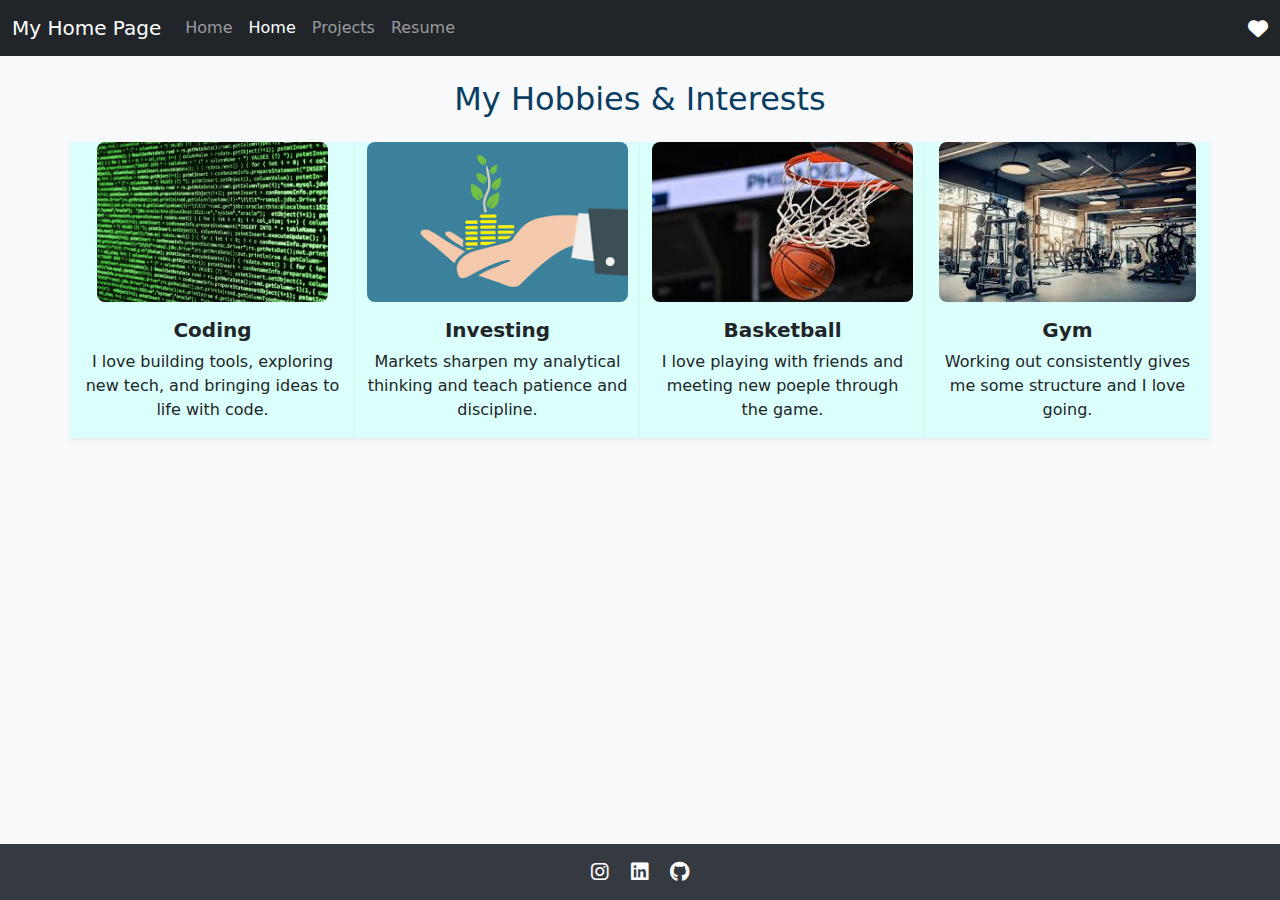
<file: submission/views/hobbies.html>
<!doctype html>
<html lang="en">
<head>
  <meta charset="utf-8">
  <meta name="viewport" content="width=device-width, initial-scale=1">
  <title>Sohan – Hobbies</title>

  <!-- Bootstrap + Font Awesome -->
  <link href="https://cdn.jsdelivr.net/npm/bootstrap@5.3.8/dist/css/bootstrap.min.css" rel="stylesheet">
  <link rel="stylesheet" href="https://cdnjs.cloudflare.com/ajax/libs/font-awesome/6.4.0/css/all.min.css">
  
  <style>
    body {
      background-color: #f8f9fa; /* subtle page background */
    }
    .hobby-card {
      background-color: #dbfffa; /* same as home textbox */
    }
    .hobby-card img {
      border-radius: 8px;
      height: 160px;
      object-fit: cover;
      margin-bottom: 1rem;
    }
    h2 {
      color: #0a3d62; /* dark blue heading for consistency */
    }
    footer {
      background-color: #343a40;
      color: white;
    }
    html, body {
  height: 100%;               /* full viewport height */
  margin: 0;                  /* remove default spacing */
  display: flex;
  flex-direction: column;     /* stack navbar, main, footer */
}

main {
  flex: 1;                    /* pushes footer to the bottom */
}

body {
  background-color: #f8f9fa;  /* keep your background color */
}
  </style>
</head>
<body>

  <!-- NAVBAR -->
  <nav class="navbar navbar-expand-lg navbar-dark bg-dark">
    <div class="container-fluid">
      <a class="navbar-brand" href="home.html">My Home Page</a>
  
      <button class="navbar-toggler" type="button"
              data-bs-toggle="collapse" data-bs-target="#siteNav"
              aria-controls="siteNav" aria-expanded="false" aria-label="Toggle navigation">
        <span class="navbar-toggler-icon"></span>
      </button>
  
      <div class="collapse navbar-collapse" id="siteNav">
        <ul class="navbar-nav me-auto mb-2 mb-lg-0">
          <!-- Home.html -->
          <li class="nav-item"><a class="nav-link" href="home.html">Home</a></li>
          <!-- Hobbies.html -->
          <li class="nav-item"><a class="nav-link active" aria-current="page" href="hobbies.html">Home</a></li>
          <!-- Projects.html -->
          <li class="nav-item"><a class="nav-link" href="project.html">Projects</a></li>
          <!-- Resume.html -->
          <li class="nav-item"><a class="nav-link" href="resume.html">Resume</a></li>
        </ul>
  
        <!-- right icon -->
        <i class="fa-solid fa-heart fa-lg text-white ms-auto"></i>
      </div>
    </div>
  </nav>
  
  

  <!-- MAIN CONTENT -->
  <main class="container my-4">
    <h2 class="text-center mb-4">My Hobbies & Interests</h2>

    <div class="row g-4 justify-content-center">
      <!-- Card 1 -->
      <div class="col-md-3 hobby-card text-center shadow-sm">
        <img src="../resources/images/coding.png" alt="Coding" class="img-fluid">
        <h5 class="fw-bold">Coding</h5>
        <p>I love building tools, exploring new tech, and bringing ideas to life with code.</p>
      </div>

      <!-- Card 2 -->
      <div class="col-md-3 hobby-card text-center shadow-sm">
        <img src="../resources/images/investing.png" alt="Investing" class="img-fluid">
        <h5 class="fw-bold">Investing</h5>
        <p>Markets sharpen my analytical thinking and teach patience and discipline.</p>
      </div>

      <!-- Card 3 -->
      <div class="col-md-3 hobby-card text-center shadow-sm">
        <img src="../resources/images/basketball.jpeg" alt="Basketball" class="img-fluid">
        <h5 class="fw-bold">Basketball</h5>
        <p>I love playing with friends and meeting new poeple through the game.</p>
      </div>

      <!-- Card 4 -->
      <div class="col-md-3 hobby-card text-center shadow-sm">
        <img src="../resources/images/gym.jpeg" alt="Gym" class="img-fluid">
        <h5 class="fw-bold">Gym</h5>
        <p>Working out consistently gives me some structure and I love going.</p>
      </div>
    </div>
</main>

  <!-- FOOTER -->
  <footer class="text-center py-3">
    <a href="https://www.instagram.com/5ohan.bekkam/" target="_blank" class="mx-2 text-white"><i class="fab fa-instagram fa-lg"></i></a>
    <a href="https://www.linkedin.com/in/sohan-bekkam-682023325/" target="_blank" class="mx-2 text-white"><i class="fab fa-linkedin fa-lg"></i></a>
    <a href="https://github.com/sbekkam07" target="_blank" class="mx-2 text-white"><i class="fab fa-github fa-lg"></i></a>
  </footer>

  <script defer src="https://cdn.jsdelivr.net/npm/bootstrap@5.3.8/dist/js/bootstrap.bundle.min.js"></script>
</body>
</html>
</file>
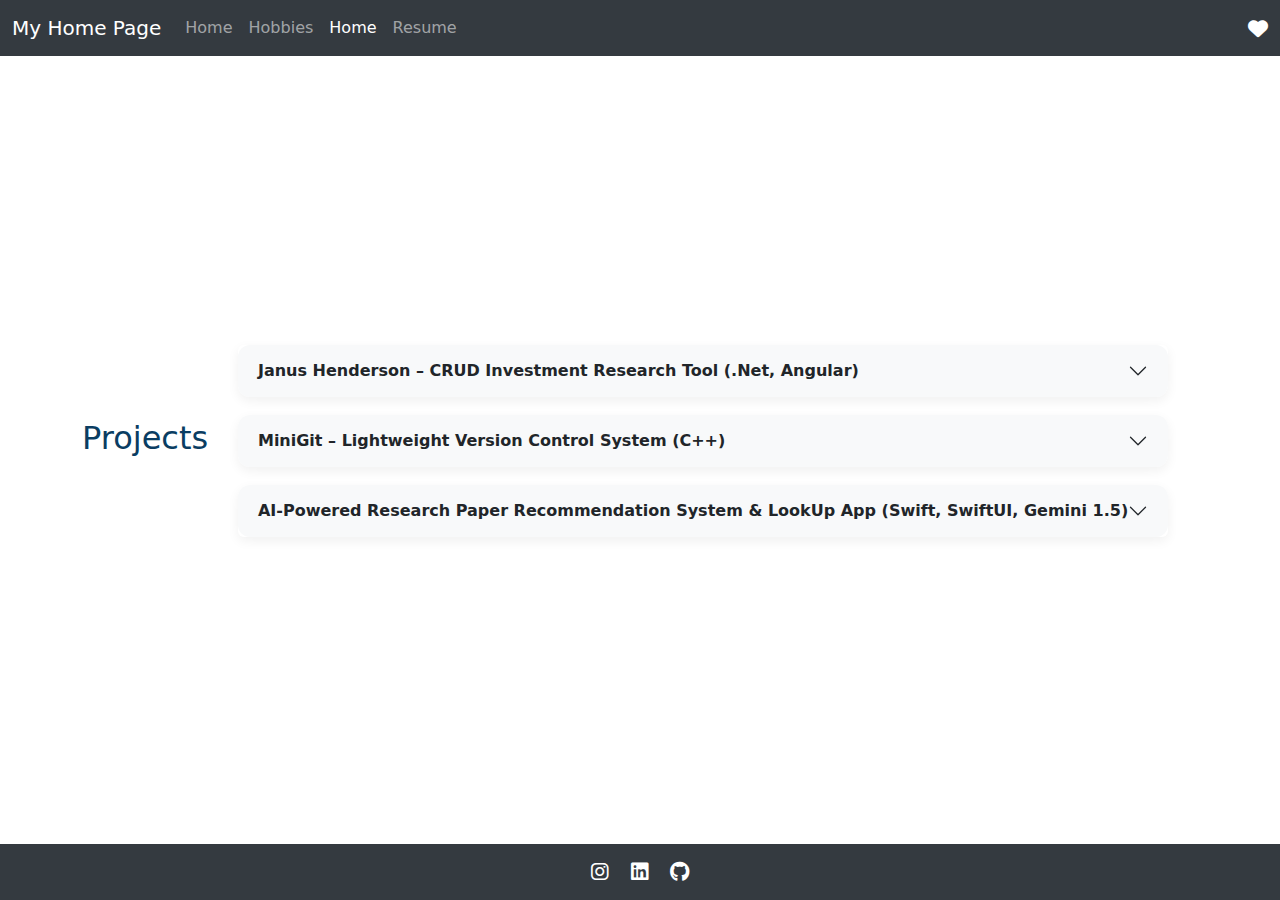
<file: submission/views/project.html>
<!doctype html>
<html lang="en">

<head>
    <meta charset="utf-8">
    <meta name="viewport" content="width=device-width, initial-scale=1">
    <title>Sohan – Projects</title>

    <!-- Bootstrap + Font Awesome -->
    <link href="https://cdn.jsdelivr.net/npm/bootstrap@5.3.8/dist/css/bootstrap.min.css" rel="stylesheet">
    <link rel="stylesheet" href="https://cdnjs.cloudflare.com/ajax/libs/font-awesome/6.4.0/css/all.min.css">

    <link rel="stylesheet" href="../resources/css/home.css">

    <style>
        html,
        body {
            height: 100%;
            margin: 0;
            display: flex;
            flex-direction: column;
        }

        main {
            flex: 1 0 auto;
        }

        footer {
            flex-shrink: 0;
            background-color: #343a40;
            color: white;
        }

        .navbar {
            background-color: #343a40 !important;
        }

        h2 {
            color: #0a3d62;
            text-align: center;
            margin-bottom: 1.5rem;
        }

        .project-pane {
            background-color: #dbfffa;
            border-radius: 8px;
            padding: 1rem;
        }

        .project-img {
            width: 100%;
            height: auto;
            border-radius: 8px;
            max-height: 220px;
            object-fit: cover;
        }

        /* Disable accordion animation */
        .accordion-collapse {
            transition: none !important;
        }

        /* Sticky footer layout */
        html,
        body {
            height: 100%;
            margin: 0;
            display: flex;
            flex-direction: column;
        }

        main {
            flex: 1 0 auto;
        }

        footer {
            flex-shrink: 0;
            background: #343a40;
            color: #fff;
        }

        /* Projects heading + accordion look */
        h2 {
            color: #0a3d62;
            text-align: center;
            margin-bottom: 1.5rem;
        }

        /* Center the accordion and limit its width a bit */
        .projects-wrap {
            max-width: 900px;
            margin: 0 auto;
        }

        /* Cleaner accordion cards */
        .accordion-item {
            border: 0 !important;
            border-radius: 12px;
            box-shadow: 0 4px 12px rgba(0, 0, 0, .06);
            margin-bottom: 16px;
        }

        .accordion-button {
            border-radius: 12px !important;
            background: #f8f9fa;
            font-weight: 700;
        }

        .accordion-button:focus {
            box-shadow: none;
        }

        .accordion-button:not(.collapsed) {
            background: #eef2f4;
        }

        /* Body panel with your blue background */
        .project-pane {
            background: #dbfffa;
            border-radius: 12px;
            padding: 1rem;
        }

        /* Optional: kill the slide animation */
        .accordion-collapse {
            transition: none !important;
        }

        .accordion-body {
            display: flex;
            /* keep image + text side by side */
            align-items: center;
            gap: 1rem;
            background-color: #dbfffa;
            border-radius: 8px;
            min-height: 200px;
            /* 👈 forces all to have the same height */
        }

        .accordion-body img {
            width: 200px;
            height: 160px;
            object-fit: cover;
            border-radius: 8px;
        }

        /* Sticky footer */
        html,
        body {
            height: 100%;
            margin: 0;
            display: flex;
            flex-direction: column;
        }

        main {
            flex: 1 0 auto;
        }

        footer {
            flex-shrink: 0;
            background: #343a40;
            color: #fff;
        }

        /* Projects title + centered container */
        h2 {
            color: #0a3d62;
            text-align: center;
            margin-bottom: 1.5rem;
        }

        .projects-wrap {
            max-width: 980px;
            margin: 0 auto;
        }

        /* Clean accordion look */
        .accordion-item {
            border: 0 !important;
            border-radius: 12px;
            box-shadow: 0 4px 12px rgba(0, 0, 0, .06);
            margin-bottom: 18px;
        }

        .accordion-button {
            border-radius: 12px !important;
            background: #f8f9fa;
            font-weight: 700;
        }

        .accordion-button:focus {
            box-shadow: none;
        }

        .accordion-button:not(.collapsed) {
            background: #eef2f4;
        }

        /* Panel with your blue background */
        .project-pane {
            background: #dbfffa;
            border-radius: 12px;
            padding: 1rem;
        }

        /* Make all bodies the same baseline height */
        .project-pane .pane-inner {
            display: flex;
            align-items: center;
            gap: 1rem;
            min-height: 220px;
        }

        .project-pane img {
            width: 220px;
            height: 160px;
            object-fit: cover;
            border-radius: 10px;
        }

        /* Kill slide animation (optional) */
        .accordion-collapse {
            transition: none !important;
        }
    </style>
</head>

<body>
    <!-- NAVBAR -->
    <nav class="navbar navbar-expand-lg navbar-dark bg-dark">
        <div class="container-fluid">
            <a class="navbar-brand" href="home.html">My Home Page</a>

            <button class="navbar-toggler" type="button" data-bs-toggle="collapse" data-bs-target="#siteNav"
                aria-controls="siteNav" aria-expanded="false" aria-label="Toggle navigation">
                <span class="navbar-toggler-icon"></span>
            </button>

            <div class="collapse navbar-collapse" id="siteNav">
                <ul class="navbar-nav me-auto mb-2 mb-lg-0">
                    <!-- Home.html -->
                    <li class="nav-item"><a class="nav-link" href="home.html">Home</a></li>
                    <!-- Hobbies.html -->
                    <li class="nav-item"><a class="nav-link" href="hobbies.html">Hobbies</a></li>
                    <!-- Projects.html -->
                    <li class="nav-item"><a class="nav-link active" aria-current="page" href="project.html">Home</a>
                    </li>
                    <!-- Resume.html -->
                    <li class="nav-item"><a class="nav-link" href="resume.html">Resume</a></li>
                </ul>

                <!-- right icon -->
                <i class="fa-solid fa-heart fa-lg text-white ms-auto"></i>
            </div>
        </div>
    </nav>


    <main class="container my-4">
        <h2>Projects</h2>

        <div class="projects-wrap">
            <div class="accordion" id="projectsAcc">

                <!-- Janus Henderson -->
                <div class="accordion-item">
                    <h2 class="accordion-header" id="p1h">
                        <button class="accordion-button collapsed" type="button" data-bs-toggle="collapse"
                            data-bs-target="#p1">
                            Janus Henderson – CRUD Investment Research Tool (.Net, Angular)
                        </button>
                    </h2>
                    <div id="p1" class="accordion-collapse collapse" aria-labelledby="p1h"
                        data-bs-parent="#projectsAcc">
                        <div class="accordion-body project-pane">
                            <div class="pane-inner">
                                <img src="../resources/images/JanusImage.jpeg" alt="Janus Henderson Project">
                                <div>
                                    <p class="mb-2">
                                        Developed and deployed a full-stack internal web application (“Tax Loss UI”)
                                        that automated a previously manual tax data entry workflow, reducing processing
                                        time by over 80%.
                                    </p>
                                    <ul class="mb-0">
                                        <li>Built a secure ASP.NET Core Web API with Entity Framework and SQL Server,
                                            enabling authenticated CRUD operations on
                                            tax-loss records.</li>
                                        <li>Created and tested 5+ production-grade RESTful endpoints with Swagger and
                                            Postman, enforcing OAuth2-based access for internal
                                            users</li>
                                        <li>Developed a responsive Angular frontend in compliance with Janus Henderson
                                            UI standards, improving usability for non-technical
                                            staff</li>
                                    </ul>
                                </div>
                            </div>
                        </div>
                    </div>
                </div>

                <!-- MiniGit -->
                <div class="accordion-item">
                    <h2 class="accordion-header" id="p2h">
                        <button class="accordion-button collapsed" type="button" data-bs-toggle="collapse"
                            data-bs-target="#p2">
                            MiniGit – Lightweight Version Control System (C++)
                        </button>
                    </h2>
                    <div id="p2" class="accordion-collapse collapse" aria-labelledby="p2h"
                        data-bs-parent="#projectsAcc">
                        <div class="accordion-body project-pane">
                            <div class="pane-inner">
                                <img src="../resources/images/C++.png" alt="MiniGit">
                                <div>
                                    <p class="mb-2">
                                        Implemented a lightweight version control system with staging, commit tracking,
                                        branching, and version comparison.
                                    </p>
                                    <ul class="mb-0">
                                        <li>Developed custom data structures for efficient commit storage</li>
                                        <li>Created a CLI with commands similar to Git</li>
                                        <li>Integrated automated testing using GitHub Actions</li>
                                    </ul>
                                </div>
                            </div>
                        </div>
                    </div>
                </div>

                <!-- AI Research Paper Recs -->
                <div class="accordion-item">
                    <h2 class="accordion-header" id="p3h">
                        <button class="accordion-button collapsed" type="button" data-bs-toggle="collapse"
                            data-bs-target="#p3">
                            AI-Powered Research Paper Recommendation System & LookUp App (Swift, SwiftUI, Gemini 1.5)
                        </button>
                    </h2>
                    <div id="p3" class="accordion-collapse collapse" aria-labelledby="p3h"
                        data-bs-parent="#projectsAcc">
                        <div class="accordion-body project-pane">
                            <div class="pane-inner">
                                <img src="../resources/images/swiftImage.jpeg" alt="AI Research Recs App">
                                <div>
                                    <p class="mb-2">
                                        Built a mobile app for recommending research papers using swipe-based topic
                                        selection, real-time preference tracking,
                                        and API integration (Semantic Scholar).
                                    </p>
                                    <ul class="mb-0">
                                        <li>Implemented in Swift/SwiftUI with async networking & JSON parsing</li>
                                        <li>Designed custom card-based UI and smooth interactions</li>
                                        <li>Integrated Gemini 1.5 API for enhanced recommendations</li>
                                    </ul>
                                </div>
                            </div>
                        </div>
                    </div>
                </div>

            </div>
        </div>
    </main>


    <!-- FOOTER -->
    <footer class="text-center py-3">
        <a href="https://www.instagram.com/5ohan.bekkam/" target="_blank" class="mx-2 text-white"><i
                class="fab fa-instagram fa-lg"></i></a>
        <a href="https://www.linkedin.com/in/sohan-bekkam-682023325/" target="_blank" class="mx-2 text-white"><i
                class="fab fa-linkedin fa-lg"></i></a>
        <a href="https://github.com/sbekkam07" target="_blank" class="mx-2 text-white"><i
                class="fab fa-github fa-lg"></i></a>
    </footer>

    <script defer src="https://cdn.jsdelivr.net/npm/bootstrap@5.3.8/dist/js/bootstrap.bundle.min.js"></script>
</body>

</html>
</file>
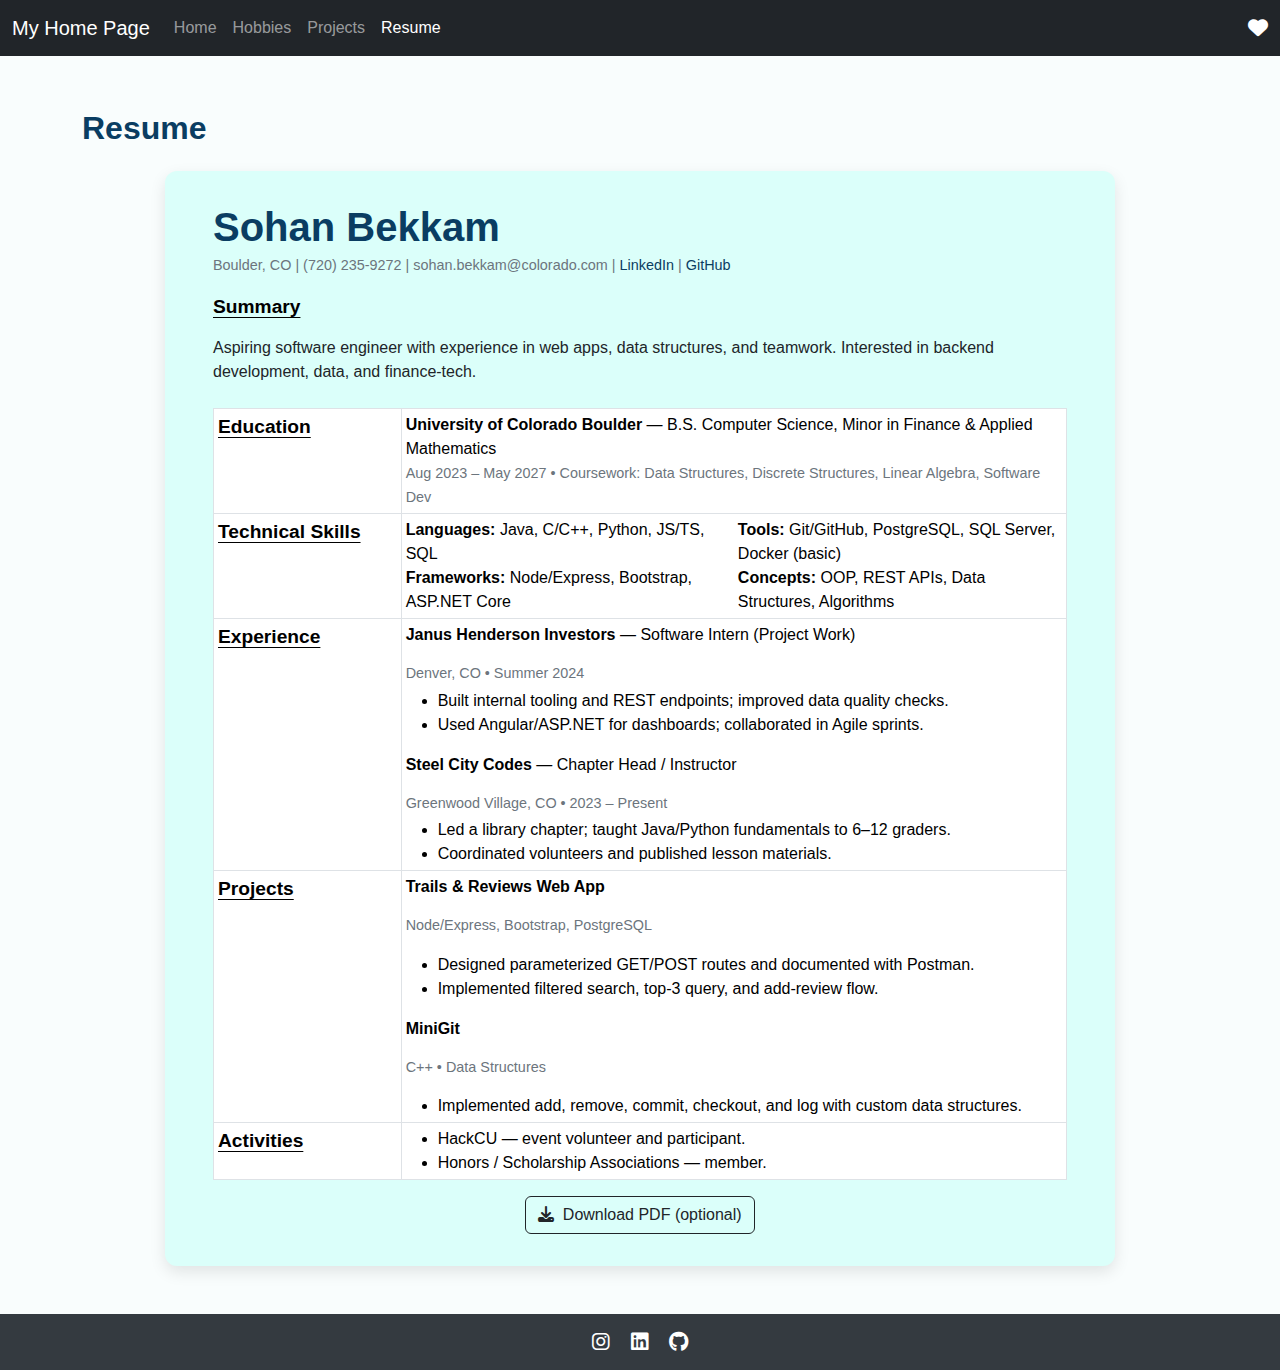
<file: submission/views/resume.html>
<!doctype html>
<html lang="en">
<head>
  <meta charset="utf-8" />
  <meta name="viewport" content="width=device-width, initial-scale=1" />
  <title>Sohan – Resume</title>

  <link href="https://cdn.jsdelivr.net/npm/bootstrap@5.3.8/dist/css/bootstrap.min.css" rel="stylesheet" />
  <link rel="stylesheet" href="https://cdnjs.cloudflare.com/ajax/libs/font-awesome/6.4.0/css/all.min.css" />

  <style>
    html, body {
      height: 100%;
      margin: 0;
      display: flex;
      flex-direction: column;
      font-family: "Segoe UI", sans-serif;
      background-color: #f9fdfd;
    }
    main { flex: 1 0 auto; }
    footer { flex-shrink: 0; background:#343a40; color:#fff; }

    :root {
      --accent: #0a3d62;
      --light-accent: #dbfffa;
    }

    .page-title {
      color: var(--accent);
      font-weight: 700;
      font-size: 2rem;
      margin-bottom: 1.2rem;
    }

    .resume-pane {
      background: var(--light-accent);
      border-radius: 12px;
      padding: 2rem 3rem;
      box-shadow: 0 6px 16px rgba(0,0,0,.1);
      max-width: 950px;
      margin: 0 auto;
    }

    h1 {
      color: var(--accent);
      font-weight: 600;
    }

    /* 🔹 Updated Section Titles */
    .section-title {
      font-weight: 600;
      font-size: 1.2rem;
      color: #000;
      text-decoration: underline;
      text-underline-offset: 4px;
      margin-bottom: .4rem;
      display: inline-block;
    }

    .small-muted {
      font-size: .9rem;
      color: #6c757d;
    }

    .resume-table th { width: 22%; vertical-align: top; }
    .resume-table td { vertical-align: top; }

    a { color: var(--accent); text-decoration: none; }
    a:hover { text-decoration: underline; }
  </style>
</head>
<body>

  <!-- NAVBAR -->
  <nav class="navbar navbar-expand-lg navbar-dark bg-dark">
    <div class="container-fluid">
      <a class="navbar-brand" href="home.html">My Home Page</a>
      <button class="navbar-toggler" type="button" data-bs-toggle="collapse" data-bs-target="#nav">
        <span class="navbar-toggler-icon"></span>
      </button>
      <div class="collapse navbar-collapse" id="nav">
        <ul class="navbar-nav me-auto">
          <li class="nav-item"><a class="nav-link" href="home.html">Home</a></li>
          <li class="nav-item"><a class="nav-link" href="hobbies.html">Hobbies</a></li>
          <li class="nav-item"><a class="nav-link" href="project.html">Projects</a></li>
          <li class="nav-item"><a class="nav-link active" href="resume.html">Resume</a></li>
        </ul>
        <div class="ms-auto">
          <i class="fa-solid fa-heart fa-lg text-white"></i>
        </div>
      </div>
    </div>
  </nav>

  <!-- MAIN -->
  <main class="container my-5">
    <div class="page-title">Resume</div>

    <div class="resume-pane">
      <h1 class="mb-1">Sohan Bekkam</h1>
      <div class="small-muted mb-3">
        Boulder, CO | (720) 235-9272 | sohan.bekkam@colorado.com |
        <a href="https://www.linkedin.com/in/sohan-bekkam-682023325/" target="_blank">LinkedIn</a> |
        <a href="https://github.com/sbekkam07" target="_blank">GitHub</a>
      </div>

      <!-- SUMMARY -->
      <div class="mb-4">
        <div class="section-title">Summary</div>
        <p class="mt-2 mb-0">
          Aspiring software engineer with experience in web apps, data structures, and teamwork.
          Interested in backend development, data, and finance-tech.
        </p>
      </div>

      <!-- TABLED RESUME -->
      <table class="table table-bordered table-sm resume-table">
        <tbody>
          <tr>
            <th><div class="section-title">Education</div></th>
            <td>
              <strong>University of Colorado Boulder</strong> — B.S. Computer Science, Minor in Finance & Applied Mathematics<br/>
              <span class="small-muted">Aug 2023 – May 2027 • Coursework: Data Structures, Discrete Structures, Linear Algebra, Software Dev</span>
            </td>
          </tr>

          <tr>
            <th><div class="section-title">Technical Skills</div></th>
            <td>
              <div class="row g-2">
                <div class="col-md-6">
                  <strong>Languages:</strong> Java, C/C++, Python, JS/TS, SQL<br/>
                  <strong>Frameworks:</strong> Node/Express, Bootstrap, ASP.NET Core
                </div>
                <div class="col-md-6">
                  <strong>Tools:</strong> Git/GitHub, PostgreSQL, SQL Server, Docker (basic)<br/>
                  <strong>Concepts:</strong> OOP, REST APIs, Data Structures, Algorithms
                </div>
              </div>
            </td>
          </tr>

          <tr>
            <th><div class="section-title">Experience</div></th>
            <td>
              <p><strong>Janus Henderson Investors</strong> — Software Intern (Project Work)</p>
              <p class="small-muted mb-1">Denver, CO • Summer 2024</p>
              <ul>
                <li>Built internal tooling and REST endpoints; improved data quality checks.</li>
                <li>Used Angular/ASP.NET for dashboards; collaborated in Agile sprints.</li>
              </ul>

              <p><strong>Steel City Codes</strong> — Chapter Head / Instructor</p>
              <p class="small-muted mb-1">Greenwood Village, CO • 2023 – Present</p>
              <ul class="mb-0">
                <li>Led a library chapter; taught Java/Python fundamentals to 6–12 graders.</li>
                <li>Coordinated volunteers and published lesson materials.</li>
              </ul>
            </td>
          </tr>

          <tr>
            <th><div class="section-title">Projects</div></th>
            <td>
              <p><strong>Trails & Reviews Web App</strong></p>
              <p class="small-muted">Node/Express, Bootstrap, PostgreSQL</p>
              <ul>
                <li>Designed parameterized GET/POST routes and documented with Postman.</li>
                <li>Implemented filtered search, top-3 query, and add-review flow.</li>
              </ul>

              <p><strong>MiniGit</strong></p>
              <p class="small-muted">C++ • Data Structures</p>
              <ul class="mb-0">
                <li>Implemented add, remove, commit, checkout, and log with custom data structures.</li>
              </ul>
            </td>
          </tr>

          <tr>
            <th><div class="section-title">Activities</div></th>
            <td>
              <ul class="mb-0">
                <li>HackCU — event volunteer and participant.</li>
                <li>Honors / Scholarship Associations — member.</li>
              </ul>
            </td>
          </tr>
        </tbody>
      </table>

      <div class="text-center mt-3">
        <a class="btn btn-outline-dark" href="../resources/Sohan_Bekkam_Resume_2.pdf" download>
          <i class="fa-solid fa-download me-1"></i> Download PDF (optional)
        </a>
      </div>
    </div>
  </main>

  <!-- FOOTER -->
  <footer class="text-center py-3">
    <a href="https://www.instagram.com/5ohan.bekkam/" target="_blank" class="mx-2 text-white"><i class="fab fa-instagram fa-lg"></i></a>
    <a href="https://www.linkedin.com/in/sohan-bekkam-682023325/" target="_blank" class="mx-2 text-white"><i class="fab fa-linkedin fa-lg"></i></a>
    <a href="https://github.com/sbekkam07" target="_blank" class="mx-2 text-white"><i class="fab fa-github fa-lg"></i></a>
  </footer>

  <script defer src="https://cdn.jsdelivr.net/npm/bootstrap@5.3.8/dist/js/bootstrap.bundle.min.js"></script>
</body>
</html>
</file>
<file: submission/resources/css/home.css>
.container {
    display: flex;
    justify-content: space-between; /* Pushes items to opposite ends */
    align-items: center; /* Vertically centers the items */
  }
  
  .my-pic {
    width: 20px;   /* pick whatever size */
    height: auto;   /* keeps aspect ratio */
  }
</file>
